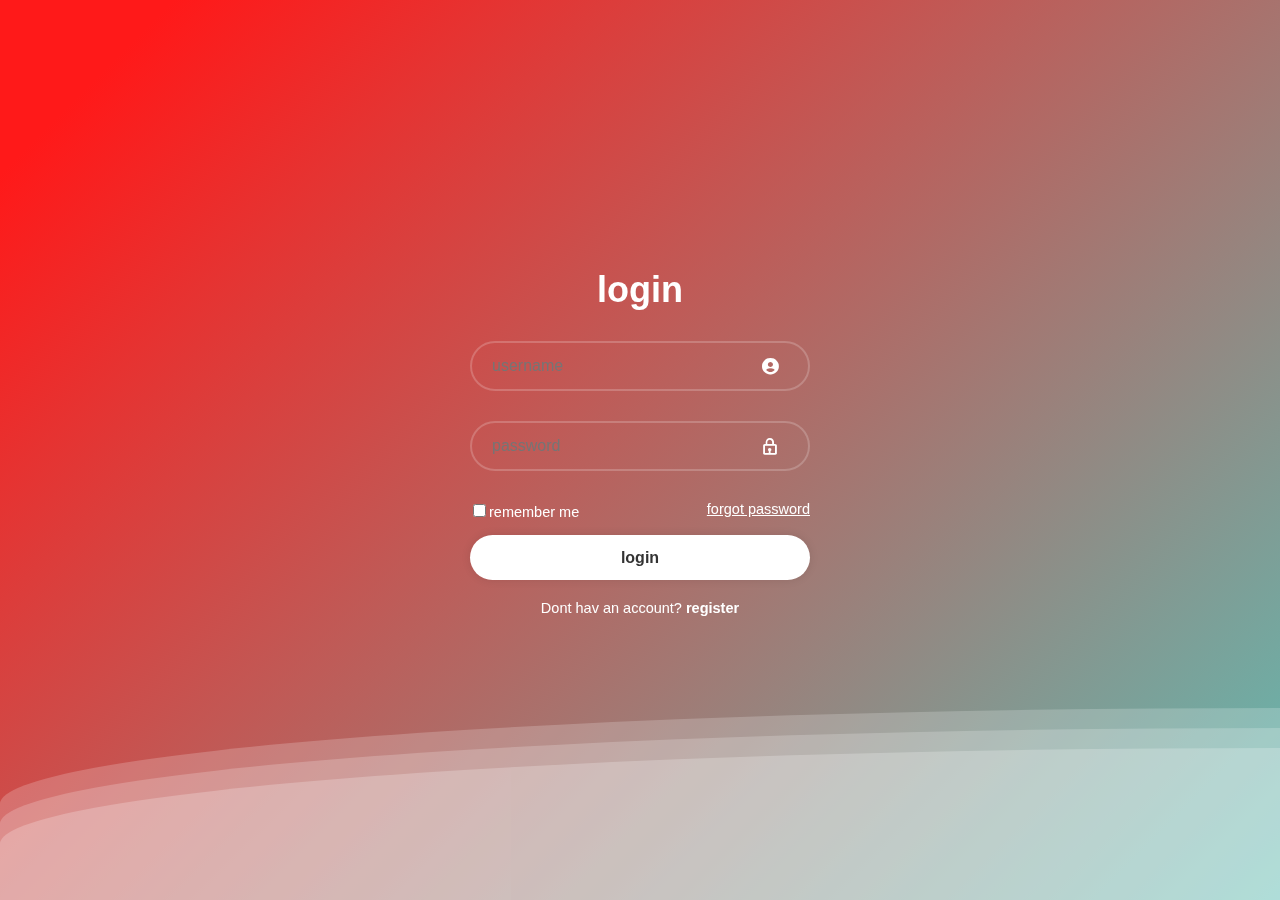
<file: index.html>
<!DOCTYPE html>
<html lang="en">
  <head>
    <meta charset="UTF-8" />
    <meta name="viewport" content="width=device-width, initial-scale=1.0" />
    <title>mickeydan || page</title>
    <link rel="stylesheet" href="style.css" />
    <link
      href="https://unpkg.com/boxicons@2.1.4/css/boxicons.min.css"
      rel="stylesheet"
    />
  </head>
  <body>
    <div class="wrapper">
      <form action="">
        <h1>login</h1>
        <div class="input-box">
          <input type="text" placeholder="username" required />
          <i class="bx bxs-user-circle"></i>
        </div>
        <div class="input-box">
          <input type="password" placeholder="password" required />
          <i class="bx bx-lock bx-flip-horizontal"></i>
        </div>
        <div class="remember-forget">
          <label><input type="checkbox" />remember me </label>
          <a href="#">forgot password</a>
        </div>
        <button type="submit" class="btn">login</button>
        <div class="register-link">
          <p>Dont hav an account? <a href="register.html">register</a></p>
        </div>
      </form>
      <div>
        <div class="wave"></div>
        <div class="wave"></div>
        <div class="wave"></div>
      </div>
    </div>
    
  </body>
</html>
</file>
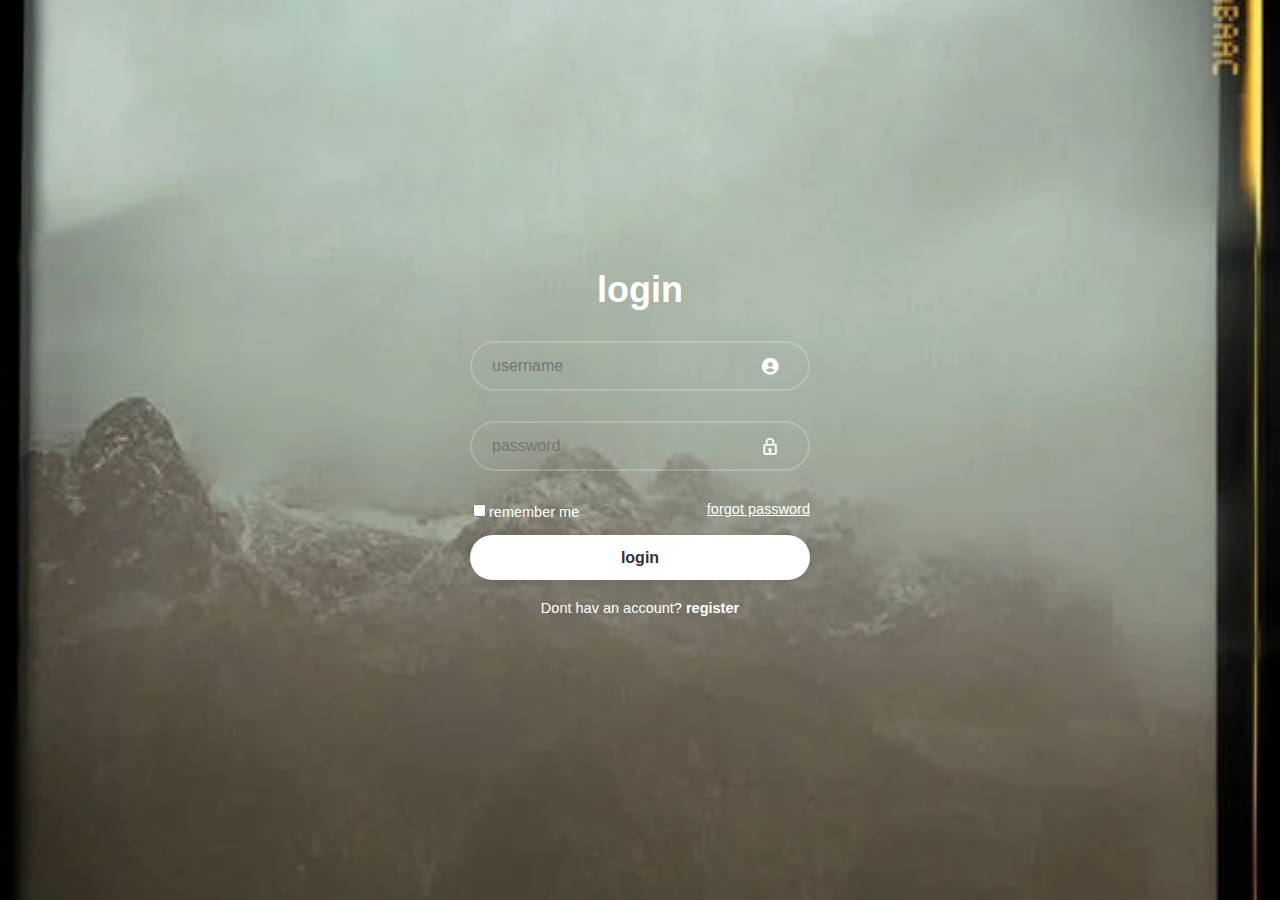
<file: mickeydan.html>
<!DOCTYPE html>
<html lang="en">
  <head>
    <meta charset="UTF-8" />
    <meta name="viewport" content="width=device-width, initial-scale=1.0" />
    <title>mickeydan || page</title>
    <link rel="stylesheet" href="mickeydan.css" />
    <link
      href="https://unpkg.com/boxicons@2.1.4/css/boxicons.min.css"
      rel="stylesheet"
    />
  </head>
  <body>
    <div class="wrapper">
      <form action="">
        <h1>login</h1>
        <div class="input-box">
          <input type="text" placeholder="username" required />
          <i class="bx bxs-user-circle"></i>
        </div>
        <div class="input-box">
          <input type="password" placeholder="password" required />
          <i class="bx bx-lock bx-flip-horizontal"></i>
        </div>
        <div class="remember-forget">
          <label><input type="checkbox" />remember me </label>
          <a href="#">forgot password</a>
        </div>
        <button type="submit" class="btn">login</button>
        <div class="register-link">
          <p>Dont hav an account? <a href="register.html">register</a></p>
        </div>
      </form>
    </div>
  </body>
</html>
</file>
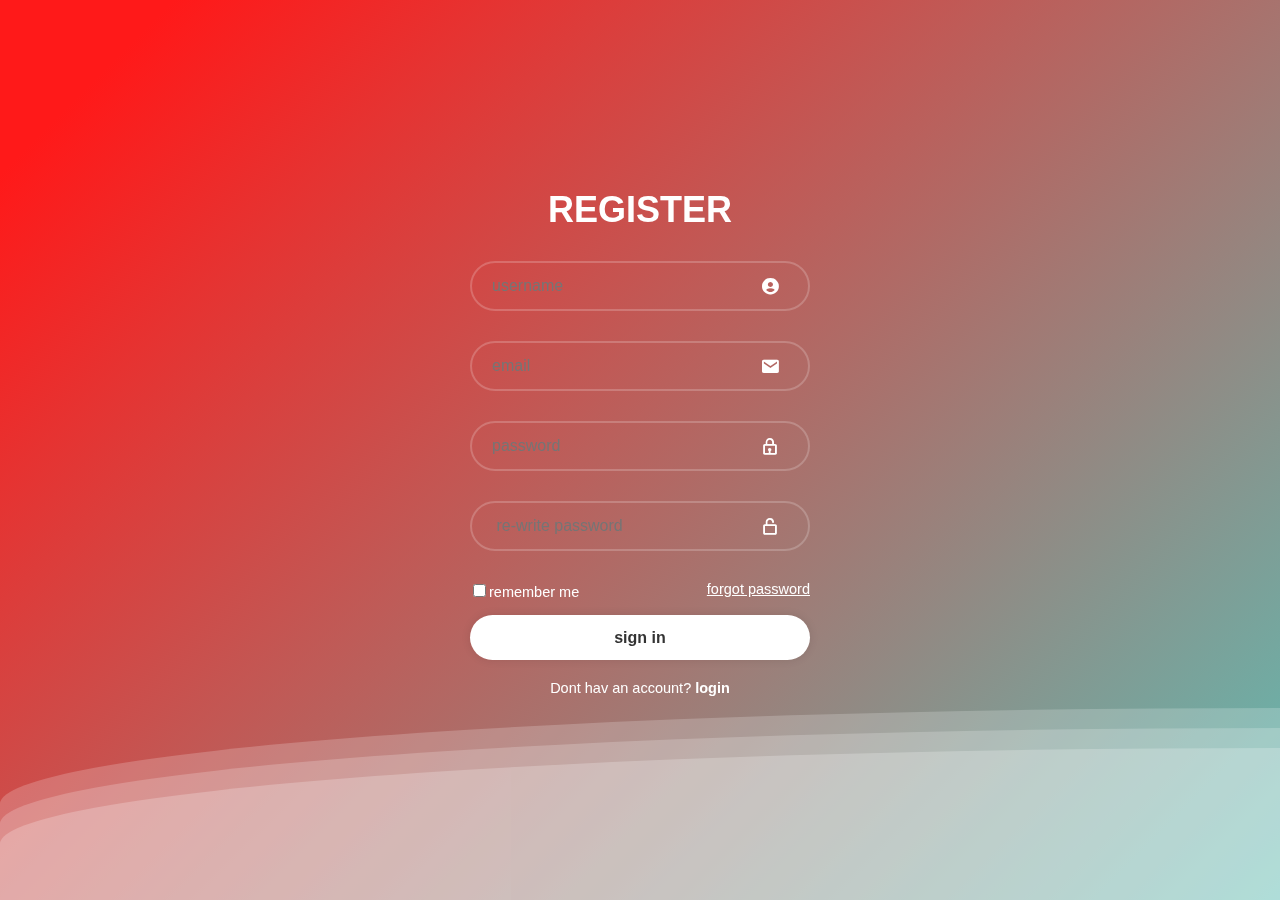
<file: register.html>
<!DOCTYPE html>
<html lang="en">
  <head>
    <meta charset="UTF-8" />
    <meta name="viewport" content="width=device-width, initial-scale=1.0" />
    <title>mickeydan || page</title>
    <link rel="stylesheet" href="register.css" />
    <link
      href="https://unpkg.com/boxicons@2.1.4/css/boxicons.min.css"
      rel="stylesheet"
    />
  </head>
  <body>
    <div class="wrapper">
      <form action="">
        <h1>REGISTER</h1>
        <div class="input-box">
          <input type="text" placeholder="username" required />
          <i class="bx bxs-user-circle"></i>
        </div>
        <div class="input-box">
          <input type="email" placeholder="email" required />
          <i class="bx bxs-envelope"></i>
        </div>
        <div class="input-box">
          <input type="password" placeholder="password" required />
          <i class="bx bx-lock bx-flip-horizontal"></i>
        </div>
        <div class="input-box">
          <input
            type="re-write password"
            placeholder=" re-write password"
            required
          />
          <i class="bx bx-lock-open-alt"></i>
        </div>
        <div class="remember-forget">
          <label><input type="checkbox" />remember me </label>
          <a href="#">forgot password</a>
        </div>
        <button type="submit" class="btn">sign in</button>
        <div class="register-link">
          <p>Dont hav an account? <a href="index.html">login</a></p>
        </div>
        <div>
            <div class="wave"></div>
            <div class="wave"></div>
            <div class="wave"></div>
          </div>
      </form>
    </div>
  </body>
</html>
</file>
<file: style.css>
* {
  margin: 0;
  padding: 0;
  box-sizing: border-box;
  font-family: "poppins", sans-serif;
}
body {
  display: flex;
  justify-content: center;
  align-items: center;
  min-height: 100vh;
  background: url(bg.jpg) no-repeat;
  background-size: cover;
  background-position: center;
  /* background-image: url(assets/pexels-photo-27599537.webp); */
  background: linear-gradient(315deg, rgba(101,0,94,1) 3%, rgba(60,132,206,1) 38%, rgba(48,238,226,1) 68%, rgba(255,25,25,1) 98%);
  animation: gradient 15s ease infinite;
  background-size: 400% 400%;
  background-attachment: fixed;
}
.wrapper {
  width: 420px;
  background: transparent;
  color: white;
  border-radius: 12px;
  padding: 30px 40px;
}
.wrapper h1 {
  font-size: 36px;
  text-align: center;
}
.wrapper .input-box {
  position: relative;
  width: 100%;
  height: 50px;
  margin: 30px 0;
}
.input-box input {
  width: 100%;
  height: 100%;
  background: transparent;
  border: none;
  outline: none;
  border: 2px solid rgba(255, 255, 255, 0.2);
  border-radius: 40px;
  font-size: 16px;
  color: #fff;
  padding: 20px 45px 20px 20px;
}
.input-box input ::placeholder {
  color: #fff;
}
.input-box i {
  position: absolute;
  right: 20px;
  top: 30%;
  transform: translate(-50%);
  font-size: 20px;
}
.wrapper .remember-forget {
  display: flex;
  justify-content: space-between;
  font-size: 14.5px;
  margin: 15px 0 15px;
}
.remember-forget label input {
  accent-color: #fff;
  margin: 3px;
}
.remember-forget a {
  color: #fff;
  text-emphasis: none;
}
.remember-forget a :hover {
  text-decoration: underline;
}
.wrapper .btn {
  width: 100%;
  height: 45px;
  background: #fff;
  border: none;
  outline: none;
  border-radius: 40px;
  box-shadow: 0 0 10px rgba(0, 0, 0, 0.1);
  cursor: pointer;
  font-size: 16px;
  color: #333;
  font-weight: 600;
}
.wrapper .register-link {
  font-size: 14.5px;
  text-align: center;
  margin: 20px 0 15px;
}
.register-link p a {
  color: #fff;
  text-decoration: none;
  font-weight: 600;
}
.register-link p a :hover {
  text-decoration: underline;
}

@keyframes gradient {
  0% {
    background-position: 0% 0%;
  }
  50% {
    background-position: 100% 100%;
  }
  100% {
    background-position: 0% 0%;
  }
}

.wave {
  background: rgb(255 255 255 / 25%);
  border-radius: 1000% 1000% 0 0;
  position: fixed;
  width: 200%;
  height: 12em;
  animation: wave 10s -3s linear infinite;
  transform: translate3d(0, 0, 0);
  opacity: 0.8;
  bottom: 0;
  left: 0;
  z-index: -1;
}

.wave:nth-of-type(2) {
  bottom: -1.25em;
  animation: wave 18s linear reverse infinite;
  opacity: 0.8;
}

.wave:nth-of-type(3) {
  bottom: -2.5em;
  animation: wave 20s -1s reverse infinite;
  opacity: 0.9;
}

@keyframes wave {
  2% {
    transform: translateX(1);
  }

  25% {
    transform: translateX(-25%);
  }

  50% {
    transform: translateX(-50%);
  }

  75% {
    transform: translateX(-25%);
  }

  100% {
    transform: translateX(1);
  }
}
</file>
<file: mickeydan.css>
* {
  margin: 0;
  padding: 0;
  box-sizing: border-box;
  font-family: "poppins", sans-serif;
}
body {
  display: flex;
  justify-content: center;
  align-items: center;
  min-height: 100vh;
  background: url(bg.jpg) no-repeat;
  background-size: cover;
  background-position: center;
  background-image: url(assets/pexels-photo-27599537.webp);
}
.wrapper {
  width: 420px;
  background: transparent;
  color: white;
  border-radius: 12px;
  padding: 30px 40px;
}
.wrapper h1 {
  font-size: 36px;
  text-align: center;
}
.wrapper .input-box {
  position: relative;
  width: 100%;
  height: 50px;
  margin: 30px 0;
}
.input-box input {
  width: 100%;
  height: 100%;
  background: transparent;
  border: none;
  outline: none;
  border: 2px solid rgba(255, 255, 255, 0.2);
  border-radius: 40px;
  font-size: 16px;
  color: #fff;
  padding: 20px 45px 20px 20px;
}
.input-box input ::placeholder {
  color: #fff;
}
.input-box i {
  position: absolute;
  right: 20px;
  top: 30%;
  transform: translate(-50%);
  font-size: 20px;
}
.wrapper .remember-forget {
  display: flex;
  justify-content: space-between;
  font-size: 14.5px;
  margin: 15px 0 15px;
}
.remember-forget label input {
  accent-color: #fff;
  margin: 3px;
}
.remember-forget a {
  color: #fff;
  text-emphasis: none;
}
.remember-forget a :hover {
  text-decoration: underline;
}
.wrapper .btn {
  width: 100%;
  height: 45px;
  background: #fff;
  border: none;
  outline: none;
  border-radius: 40px;
  box-shadow: 0 0 10px rgba(0, 0, 0, 0.1);
  cursor: pointer;
  font-size: 16px;
  color: #333;
  font-weight: 600;
}
.wrapper .register-link {
  font-size: 14.5px;
  text-align: center;
  margin: 20px 0 15px;
}
.register-link p a {
  color: #fff;
  text-decoration: none;
  font-weight: 600;
}
.register-link p a :hover {
  text-decoration: underline;
}
</file>
<file: register.css>
* {
  margin: 0;
  padding: 0;
  box-sizing: border-box;
  font-family: "poppins", sans-serif;
}
body {
  display: flex;
  justify-content: center;
  align-items: center;
  min-height: 100vh;
  background: url(bg.jpg) no-repeat;
  background-size: cover;
  background-position: center;
  /* background-image: url(assets/pexels-photo-27599537.webp); */
  background: linear-gradient(315deg, rgba(101,0,94,1) 3%, rgba(60,132,206,1) 38%, rgba(48,238,226,1) 68%, rgba(255,25,25,1) 98%);
  animation: gradient 15s ease infinite;
  background-size: 400% 400%;
  background-attachment: fixed;
}
@keyframes gradient {
    0% {
        background-position: 0% 0%;
    }
    50% {
        background-position: 100% 100%;
    }
    100% {
        background-position: 0% 0%;
    }
}

.wave {
    background: rgb(255 255 255 / 25%);
    border-radius: 1000% 1000% 0 0;
    position: fixed;
    width: 200%;
    height: 12em;
    animation: wave 10s -3s linear infinite;
    transform: translate3d(0, 0, 0);
    opacity: 0.8;
    bottom: 0;
    left: 0;
    z-index: -1;
}

.wave:nth-of-type(2) {
    bottom: -1.25em;
    animation: wave 18s linear reverse infinite;
    opacity: 0.8;
}

.wave:nth-of-type(3) {
    bottom: -2.5em;
    animation: wave 20s -1s reverse infinite;
    opacity: 0.9;
}

@keyframes wave {
    2% {
        transform: translateX(1);
    }

    25% {
        transform: translateX(-25%);
    }

    50% {
        transform: translateX(-50%);
    }

    75% {
        transform: translateX(-25%);
    }

    100% {
        transform: translateX(1);
    }
}
.wrapper {
  width: 420px;
  background: transparent;
  color: white;
  border-radius: 12px;
  padding: 30px 40px;
}
.wrapper h1 {
  font-size: 36px;
  text-align: center;
}
.wrapper .input-box {
  position: relative;
  width: 100%;
  height: 50px;
  margin: 30px 0;
}
.input-box input {
  width: 100%;
  height: 100%;
  background: transparent;
  border: none;
  outline: none;
  border: 2px solid rgba(255, 255, 255, 0.2);
  border-radius: 40px;
  font-size: 16px;
  color: #fff;
  padding: 20px 45px 20px 20px;
}
.input-box input ::placeholder {
  color: #fff;
}
.input-box i {
  position: absolute;
  right: 20px;
  top: 30%;
  transform: translate(-50%);
  font-size: 20px;
}
.wrapper .remember-forget {
  display: flex;
  justify-content: space-between;
  font-size: 14.5px;
  margin: 15px 0 15px;
}
.remember-forget label input {
  accent-color: #fff;
  margin: 3px;
}
.remember-forget a {
  color: #fff;
  text-emphasis: none;
}
.remember-forget a :hover {
  text-decoration: underline;
}
.wrapper .btn {
  width: 100%;
  height: 45px;
  background: #fff;
  border: none;
  outline: none;
  border-radius: 40px;
  box-shadow: 0 0 10px rgba(0, 0, 0, 0.1);
  cursor: pointer;
  font-size: 16px;
  color: #333;
  font-weight: 600;
}
.wrapper .register-link {
  font-size: 14.5px;
  text-align: center;
  margin: 20px 0 15px;
}
.register-link p a {
  color: #fff;
  text-decoration: none;
  font-weight: 600;
}
.register-link p a :hover {
  text-decoration: underline;
}
</file>
